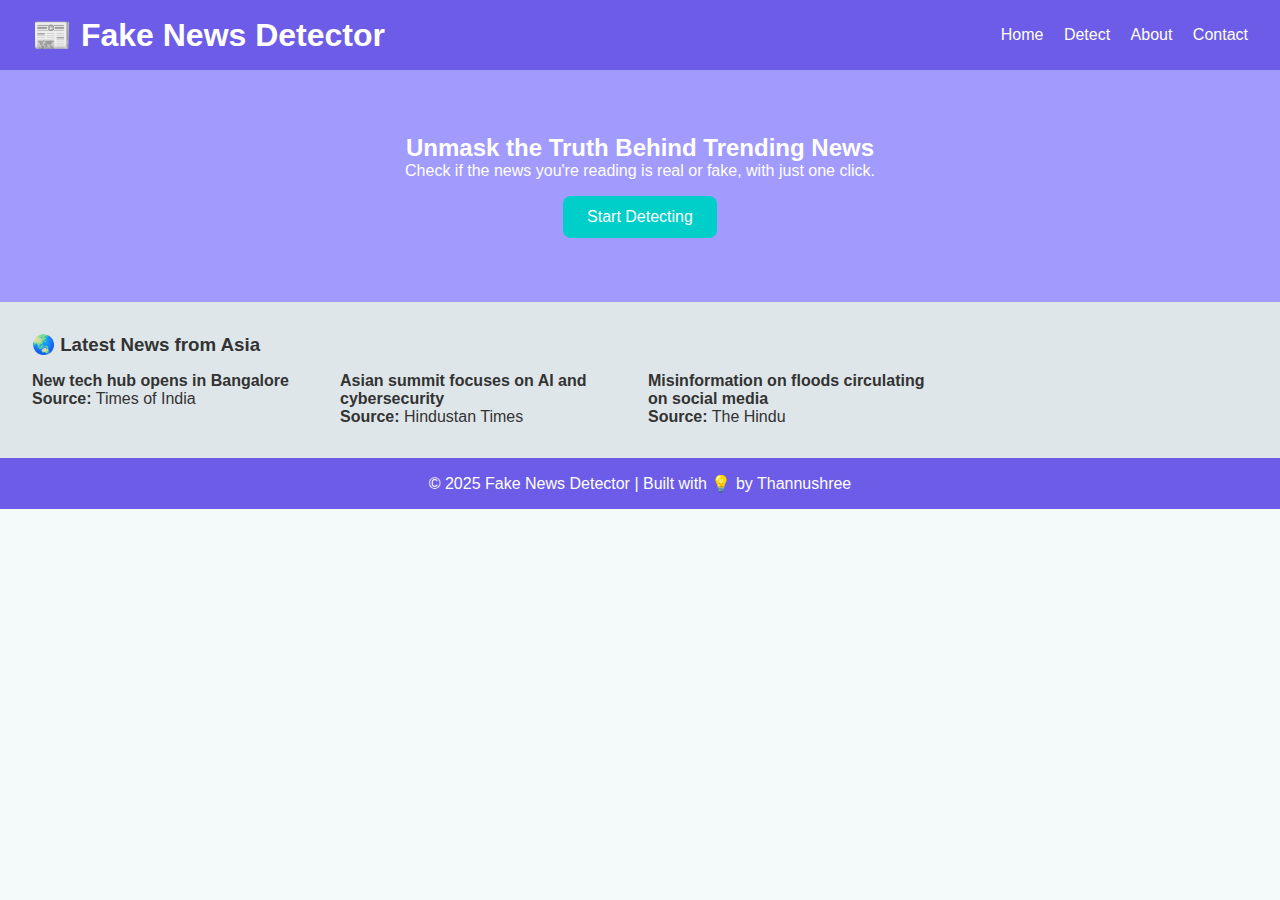
<file: index.html>
<!DOCTYPE html>
<html lang="en">
<head>
  <meta charset="UTF-8">
  <title>Fake News Detector</title>
  <meta name="viewport" content="width=device-width, initial-scale=1.0">
  <link rel="stylesheet" href="style.css">
  <script defer src="script.js"></script>
</head>
<body>
  <header class="navbar">
    <h1>📰 Fake News Detector</h1>
    <nav>
      <a href="index.html">Home</a>
      <a href="detect.html">Detect</a>
      <a href="about.html">About</a>
      <a href="contact.html">Contact</a>
    </nav>
  </header>

  <section class="hero">
    <h2>Unmask the Truth Behind Trending News</h2>
    <p>Check if the news you're reading is real or fake, with just one click.</p>
    <a href="detect.html" class="btn">Start Detecting</a>
  </section>

  <section class="latest-news">
    <h3>🌏 Latest News from Asia</h3>
    <div id="news-container">
      <!-- News cards will appear here -->
    </div>
  </section>

  <footer>
    <p>&copy; 2025 Fake News Detector | Built with 💡 by Thannushree</p>
  </footer>
</body>
</html>
</file>
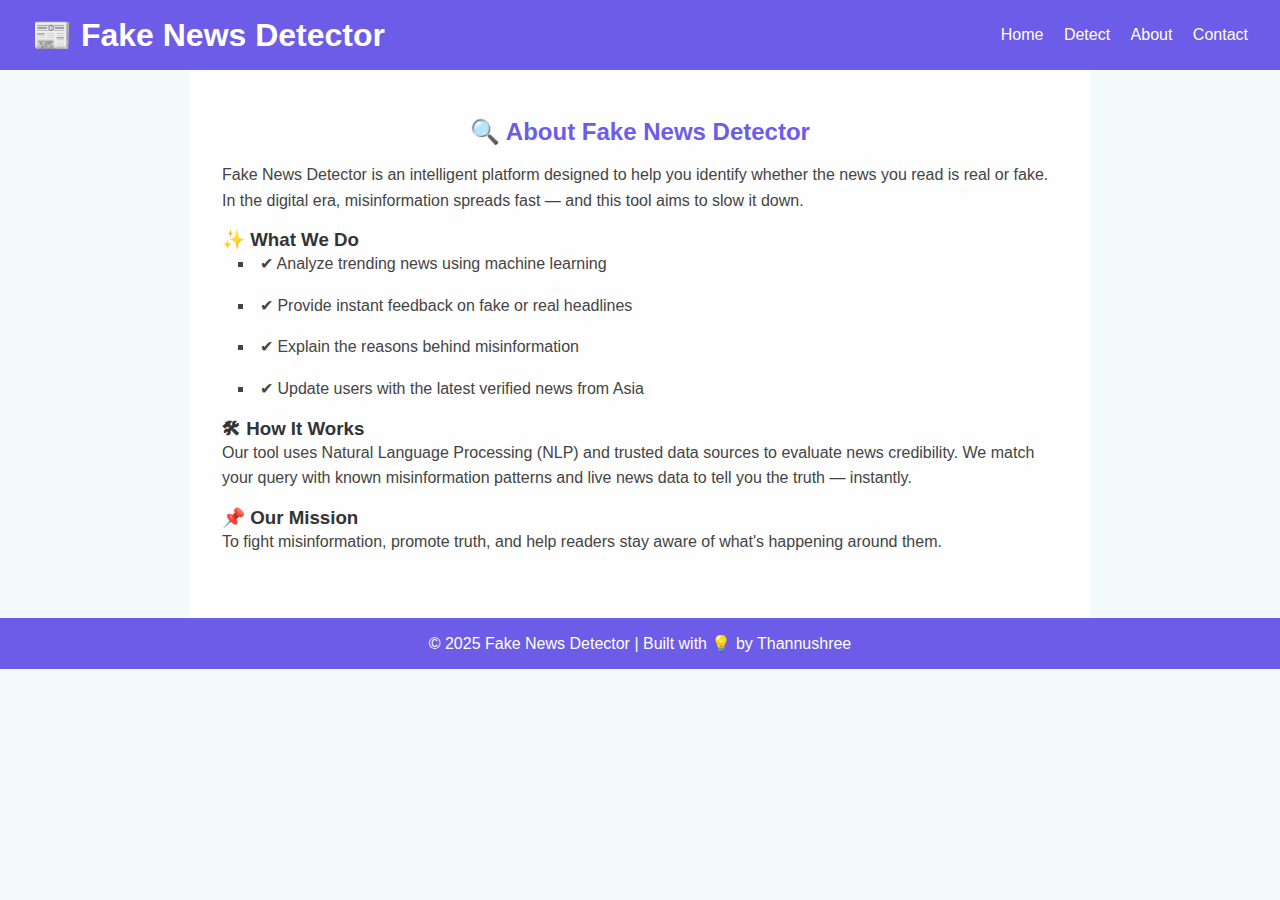
<file: about.html>
<!DOCTYPE html>
<html lang="en">
<head>
  <meta charset="UTF-8">
  <title>About | Fake News Detector</title>
  <meta name="viewport" content="width=device-width, initial-scale=1.0">
  <link rel="stylesheet" href="style.css">
</head>
<body>
  <header class="navbar">
    <h1>📰 Fake News Detector</h1>
    <nav>
      <a href="index.html">Home</a>
      <a href="detect.html">Detect</a>
      <a href="about.html">About</a>
      <a href="contact.html">Contact</a>
    </nav>
  </header>

  <section class="about-section">
    <h2>🔍 About Fake News Detector</h2>
    <p>
      Fake News Detector is an intelligent platform designed to help you identify whether the news you read is real or fake. In the digital era, misinformation spreads fast — and this tool aims to slow it down.
    </p>

    <h3>✨ What We Do</h3>
    <ul>
      <li>✔ Analyze trending news using machine learning</li>
      <li>✔ Provide instant feedback on fake or real headlines</li>
      <li>✔ Explain the reasons behind misinformation</li>
      <li>✔ Update users with the latest verified news from Asia</li>
    </ul>

    <h3>🛠 How It Works</h3>
    <p>
      Our tool uses Natural Language Processing (NLP) and trusted data sources to evaluate news credibility. We match your query with known misinformation patterns and live news data to tell you the truth — instantly.
    </p>

    <h3>📌 Our Mission</h3>
    <p>
      To fight misinformation, promote truth, and help readers stay aware of what's happening around them.
    </p>
  </section>

  <footer>
    <p>&copy; 2025 Fake News Detector | Built with 💡 by Thannushree</p>
  </footer>
</body>
</html>
</file>
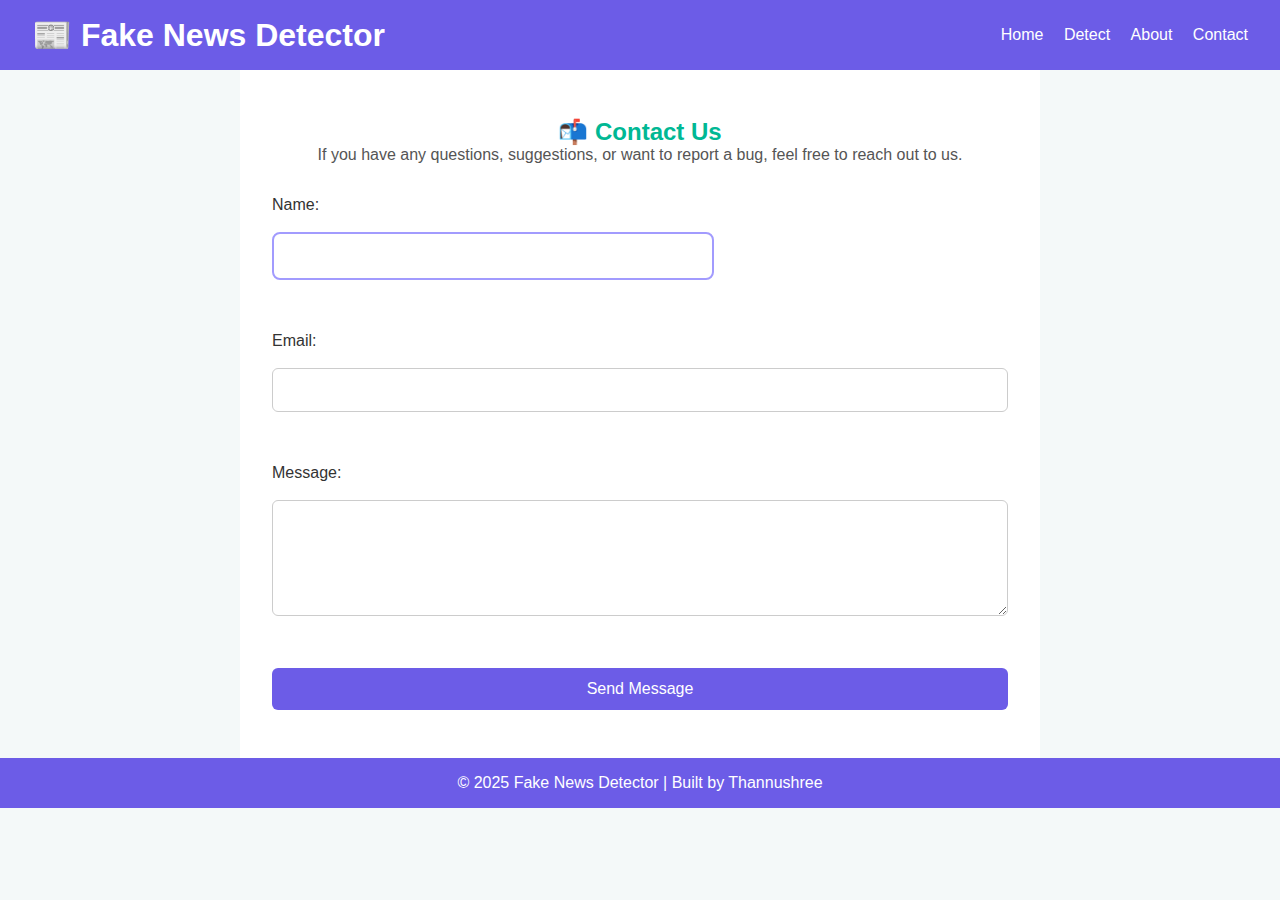
<file: contact.html>
<!DOCTYPE html>
<html lang="en">
<head>
  <meta charset="UTF-8">
  <title>Contact | Fake News Detector</title>
  <meta name="viewport" content="width=device-width, initial-scale=1.0">
  <link rel="stylesheet" href="style.css">
</head>
<body>
  <header class="navbar">
    <h1>📰 Fake News Detector</h1>
    <nav>
      <a href="index.html">Home</a>
      <a href="detect.html">Detect</a>
      <a href="about.html">About</a>
      <a href="contact.html">Contact</a>
    </nav>
  </header>

  <section class="contact-section">
    <h2>📬 Contact Us</h2>
    <p>If you have any questions, suggestions, or want to report a bug, feel free to reach out to us.</p>
    
    <form>
      <label for="name">Name:</label><br>
      <input type="text" id="name" name="name" required><br><br>

      <label for="email">Email:</label><br>
      <input type="email" id="email" name="email" required><br><br>

      <label for="message">Message:</label><br>
      <textarea id="message" name="message" rows="5" required></textarea><br><br>

      <button type="submit">Send Message</button>
    </form>
  </section>

  <footer>
    <p>&copy; 2025 Fake News Detector | Built by Thannushree</p>
  </footer>
</body>
</html>
</file>
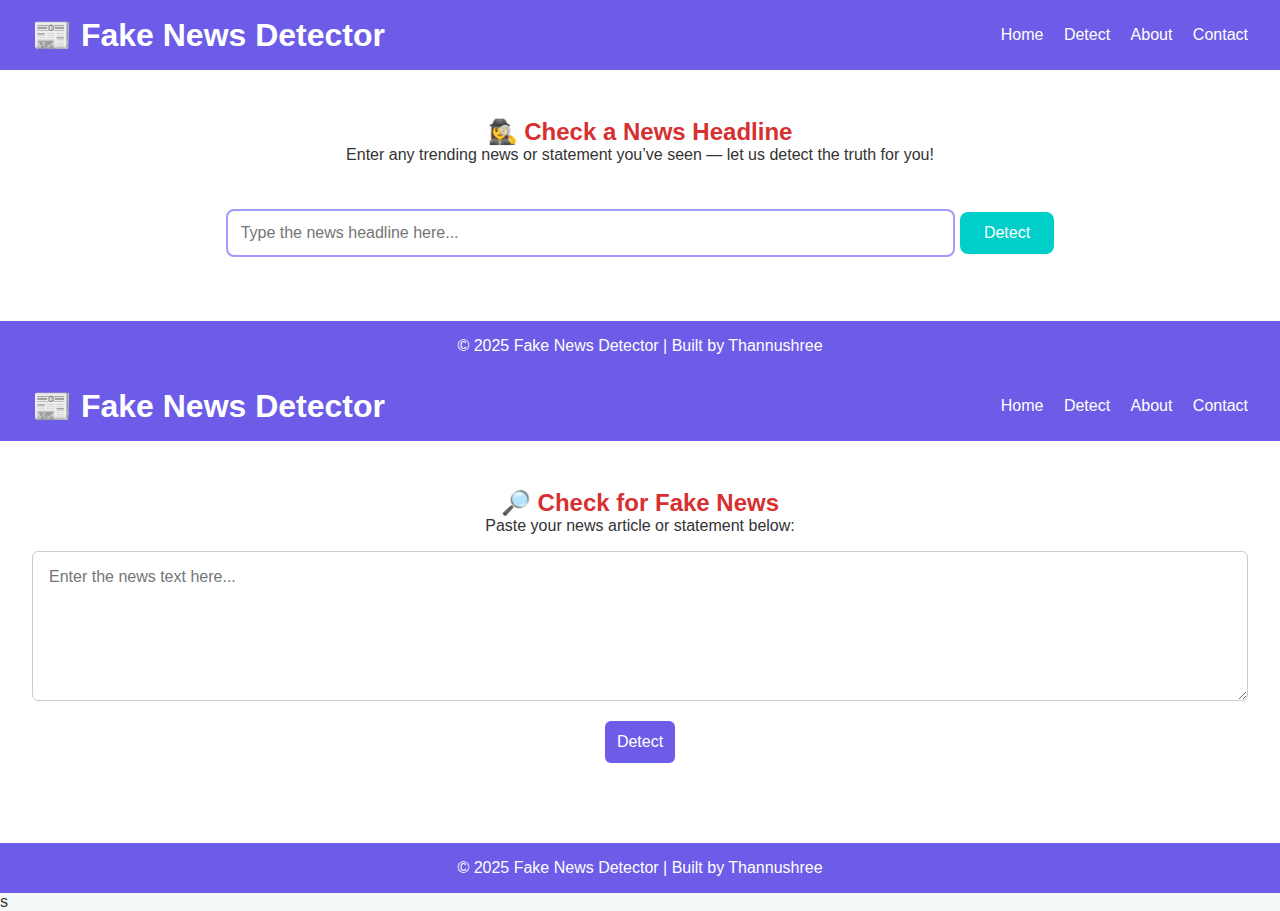
<file: detect.html>
<!DOCTYPE html>
<html lang="en">
<head>
  <meta charset="UTF-8">
  <title>Detect Fake News</title>
  <meta name="viewport" content="width=device-width, initial-scale=1.0">
  <link rel="stylesheet" href="style.css">
  <script defer src="script.js"></script>
</head>
<body>
  <header class="navbar">
    <h1>📰 Fake News Detector</h1>
    <nav>
      <a href="index.html">Home</a>
      <a href="detect.html">Detect</a>
      <a href="about.html">About</a>
      <a href="contact.html">Contact</a>
    </nav>
  </header>

  <section class="detect-section">
    <h2>🕵️‍♀️ Check a News Headline</h2>
    <p>Enter any trending news or statement you’ve seen — let us detect the truth for you!</p>

    <div class="form-container">
      <input type="text" id="newsInput" placeholder="Type the news headline here..." title="Enter the news to verify" />
      <button class="btn" onclick="detectNews()">Detect</button>
    </div>

    <div id="resultContainer" class="result-container"></div>
  </section>

  <footer>
    <p>&copy; 2025 Fake News Detector | Built by Thannushree</p>
  </footer>
</body>
</html>
<!DOCTYPE html>
<html lang="en">
<head>
  <meta charset="UTF-8">
  <title>Detect | Fake News Detector</title>
  <meta name="viewport" content="width=device-width, initial-scale=1.0">
  <link rel="stylesheet" href="style.css">
</head>
<body>
  <header class="navbar">
    <h1>📰 Fake News Detector</h1>
    <nav>
      <a href="index.html">Home</a>
      <a href="detect.html">Detect</a>
      <a href="about.html">About</a>
      <a href="contact.html">Contact</a>
    </nav>
  </header>

  <section class="detect-section">
    <h2>🔎 Check for Fake News</h2>
    <p>Paste your news article or statement below:</p>
    <textarea id="newsInput" placeholder="Enter the news text here..."></textarea>
    <br>
    <button onclick="detectFakeNews()">Detect</button>
    <div id="result"></div>
  </section>

  <footer>
    <p>&copy; 2025 Fake News Detector | Built by Thannushree</p>
  </footer>

  <script src="script.js"></script>
</body>
</html>
s
</file>
<file: style.css>
* {
  margin: 0;
  padding: 0;
  box-sizing: border-box;
  font-family: 'Poppins', sans-serif;
}

body {
  background-color: #f4f9f9;
  color: #333;
}

.navbar {
  background: #6c5ce7;
  color: #fff;
  padding: 1rem 2rem;
  display: flex;
  justify-content: space-between;
  align-items: center;
}

.navbar nav a {
  color: #fff;
  margin-left: 1rem;
  text-decoration: none;
  transition: 0.3s;
}

.navbar nav a:hover {
  text-decoration: underline;
}

.hero {
  text-align: center;
  padding: 4rem 2rem;
  background: #a29bfe;
  color: #fff;
}

.btn {
  display: inline-block;
  margin-top: 1rem;
  padding: 0.75rem 1.5rem;
  background: #00cec9;
  color: #fff;
  text-decoration: none;
  border-radius: 8px;
  transition: 0.3s;
}

.btn:hover {
  background: #00b894;
}

.latest-news {
  padding: 2rem;
  background: #dfe6e9;
}

#news-container {
  display: grid;
  grid-template-columns: repeat(auto-fill, minmax(280px, 1fr));
  gap: 1rem;
  margin-top: 1rem;
}

footer {
  text-align: center;
  padding: 1rem;
  background: #6c5ce7;
  color: white;
}

.detect-section {
  padding: 3rem 2rem;
  background-color: #fff;
  text-align: center;
}

.form-container {
  margin-top: 2rem;
}

input[type="text"] {
  padding: 0.8rem;
  width: 60%;
  border: 2px solid #a29bfe;
  border-radius: 8px;
  outline: none;
  font-size: 1rem;
}

input[type="text"]:hover {
  border-color: #6c5ce7;
}

.result-container {
  margin-top: 2rem;
  padding: 1rem;
  background-color: #dfe6e9;
  border-radius: 10px;
  display: none;
}

.about-section {
  padding: 3rem 2rem;
  background: #fefefe;
  max-width: 900px;
  margin: auto;
  text-align: left;
}

.about-section h2 {
  color: #6c5ce7;
  margin-bottom: 1rem;
  text-align: center;
}

.about-section p, .about-section li {
  font-size: 1rem;
  line-height: 1.6;
  margin-bottom: 1rem;
  color: #444;
}

.about-section ul {
  list-style: square inside;
  margin-left: 1rem;
}

.contact-section {
  max-width: 800px;
  margin: auto;
  padding: 3rem 2rem;
  background: #ffffff;
  text-align: left;
}

.contact-section h2 {
  color: #00b894;
  text-align: center;
}

.contact-section p {
  margin-bottom: 2rem;
  color: #555;
  text-align: center;
}

form {
  display: flex;
  flex-direction: column;
}

input, textarea {
  width: 100%;
  padding: 0.75rem;
  border: 1px solid #ccc;
  border-radius: 6px;
  margin-bottom: 1rem;
  font-size: 1rem;
}

button {
  background-color: #6c5ce7;
  color: white;
  padding: 0.75rem;
  border: none;
  border-radius: 6px;
  cursor: pointer;
  font-size: 1rem;
  transition: background 0.3s ease;
}

button:hover {
  background-color: #5e50e2;
}sss

.detect-section {
  max-width: 800px;
  margin: auto;
  padding: 3rem 2rem;
  background: #ffffff;
  text-align: center;
}

.detect-section h2 {
  color: #d63031;
}

textarea#newsInput {
  width: 100%;
  height: 150px;
  padding: 1rem;
  font-size: 1rem;
  border: 1px solid #ccc;
  border-radius: 6px;
  margin-top: 1rem;
}

#result {
  margin-top: 2rem;
  font-weight: bold;
  font-size: 1.2rem;
}
</file>
